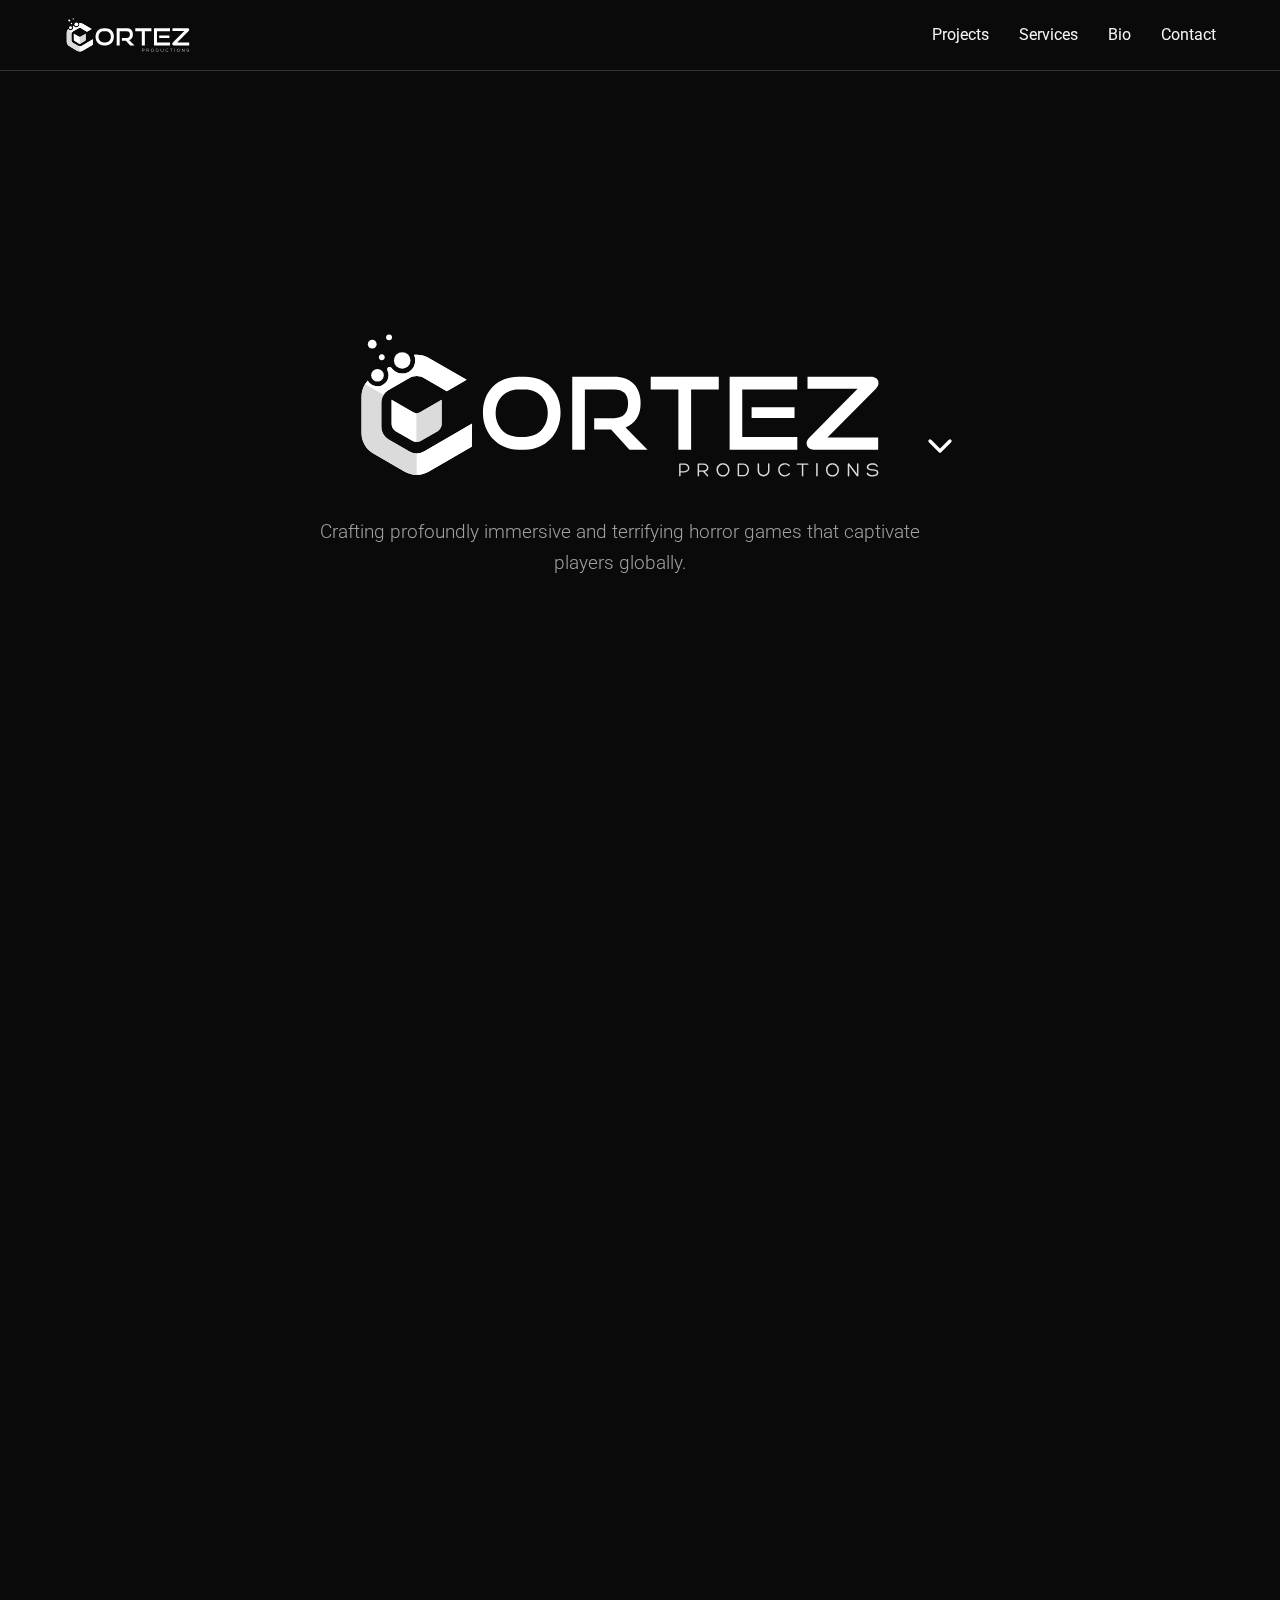
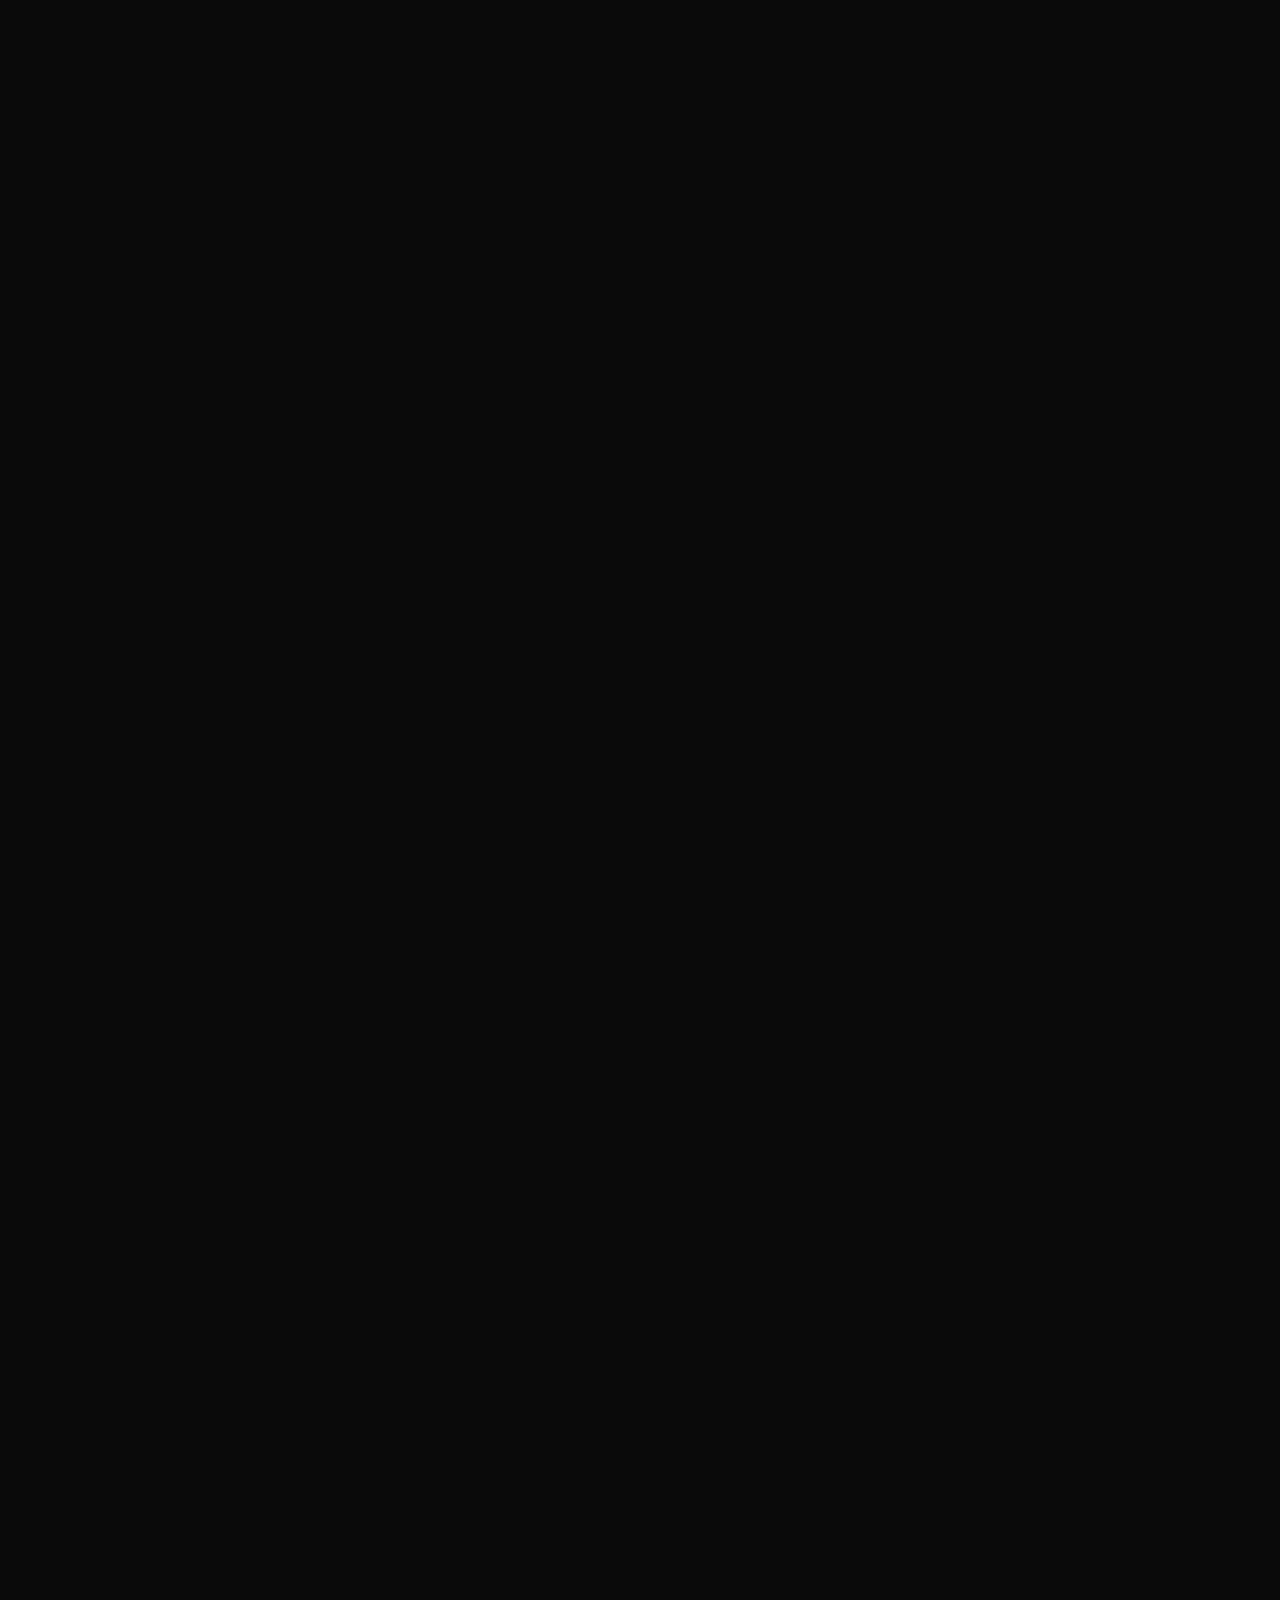
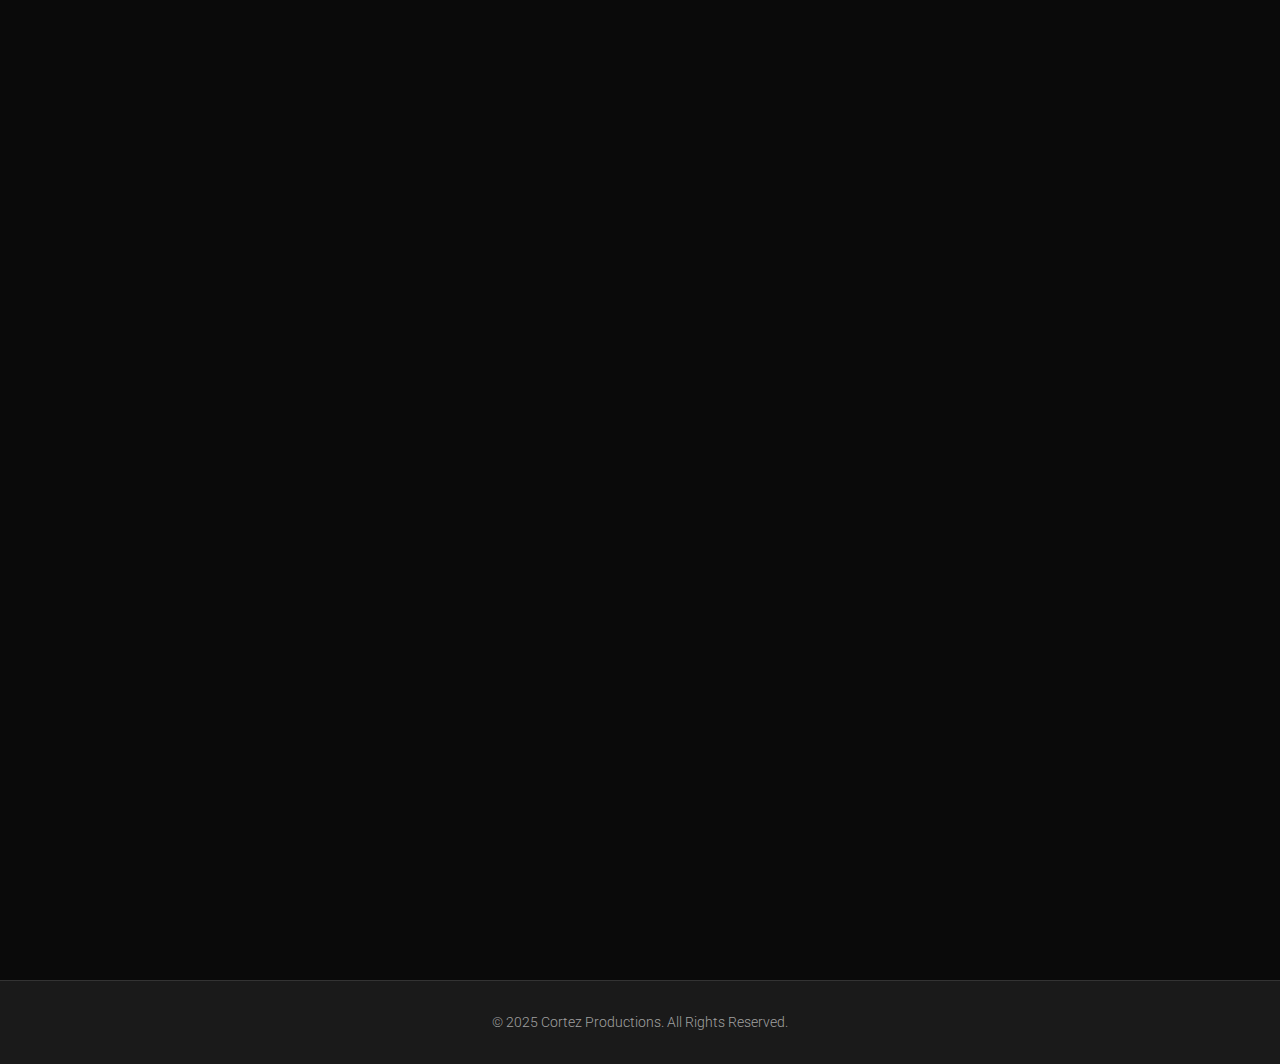
<file: index.html>
<!DOCTYPE html>
<html lang="en">

<head>
    <meta charset="UTF-8">
    <meta name="viewport" content="width=device-width, initial-scale=1.0">
    <meta name="description"
        content="Cortez Productions is an indie game development studio specializing in immersive and terrifying horror games.">
    <meta name="keywords"
        content="Cortez Productions, Game Development, Horror Games, Indie Games, EXP: War Trauma, The Backrooms: Lost Tape, Anomaly Tapes">
    <title>Cortez Productions</title>
    <!-- Corrected path to the CSS file -->
    <link rel="stylesheet" href="css/style.css">
    <link rel="preconnect" href="https://fonts.googleapis.com">
    <link rel="preconnect" href="https://fonts.gstatic.com" crossorigin>
    <link href="https://fonts.googleapis.com/css2?family=Roboto:wght@300;400;700&display=swap" rel="stylesheet">
</head>

<body>
    <!-- Noise Overlay -->
    <div class="noise-overlay"></div>

    <!-- Custom Cursor -->
    <div class="custom-cursor"></div>
    <div class="custom-cursor-follower"></div>

    <!-- Navigation Bar -->
    <nav class="navbar">
        <div class="nav-container">
            <!-- Logo in the navigation bar -->
            <a href="#home" class="nav-logo">
                <img src="images/CP_Logo_Horizontal_White.svg" alt="Cortez Productions Logo" class="nav-logo-img">
            </a>
            <ul class="nav-menu">
                <li class="nav-item"><a href="#projects" class="nav-link">Projects</a></li>
                <li class="nav-item"><a href="#services" class="nav-link">Services</a></li>
                <li class="nav-item"><a href="#bio" class="nav-link">Bio</a></li>
                <li class="nav-item"><a href="#contact" class="nav-link">Contact</a></li>
            </ul>
        </div>
    </nav>

    <!-- Header Section -->
    <header id="home" class="header">
        <!-- Looping Video Background -->
        <div class="video-background">
            <iframe
                src="https://www.youtube.com/embed/TFDQp5eqzXw?autoplay=1&mute=1&loop=1&playlist=TFDQp5eqzXw&controls=0&showinfo=0&modestbranding=1&rel=0"
                frameborder="0" allow="autoplay; encrypted-media" allowfullscreen>
            </iframe>
        </div>
        <div class="header-content">
            <!-- Main Logo in the header -->
            <img src="images/CP_Logo_Horizontal_White.svg" alt="Cortez Productions Logo" class="header-logo">
            <p class="tagline">Crafting profoundly immersive and terrifying horror games that captivate players
                globally.</p>
        </div>
        <!-- Scroll Indicator -->
        <a href="#projects" class="scroll-indicator">
            <svg width="40" height="40" viewBox="0 0 24 24" fill="none" xmlns="http://www.w3.org/2000/svg">
                <path d="M6 9L12 15L18 9" stroke="white" stroke-width="2" stroke-linecap="round"
                    stroke-linejoin="round" />
            </svg>
        </a>
    </header>

    <main>
        <!-- Projects Section -->
        <section id="projects" class="projects-section">
            <div class="container">
                <h2 class="section-title">PROJECTS</h2>
                <div class="projects-grid">

                    <!-- Project 1: EXP: War Trauma -->
                    <div class="project-card">
                        <div class="video-wrapper">
                            <iframe src="https://www.youtube.com/embed/4r1jynQCLH4" title="EXP: War Trauma Trailer"
                                frameborder="0"
                                allow="accelerometer; autoplay; clipboard-write; encrypted-media; gyroscope; picture-in-picture"
                                allowfullscreen></iframe>
                        </div>
                        <div class="project-info">
                            <h3 class="project-title">EXP: War Trauma</h3>
                            <p class="project-genre">Psychological Horror</p>
                            <p class="project-description">A first-person psychological horror game immersing players in
                                the lingering horrors of war as a WWII soldier struggling with PTSD.</p>
                            <a href="https://store.steampowered.com/app/1592200/EXP_War_Trauma" target="_blank"
                                class="steam-link">View on Steam</a>
                        </div>
                    </div>

                    <!-- Project 2: The Backrooms: Lost Tape -->
                    <div class="project-card">
                        <div class="video-wrapper">
                            <iframe src="https://www.youtube.com/embed/TFDQp5eqzXw"
                                title="The Backrooms: Lost Tape Trailer" frameborder="0"
                                allow="accelerometer; autoplay; clipboard-write; encrypted-media; gyroscope; picture-in-picture"
                                allowfullscreen></iframe>
                        </div>
                        <div class="project-info">
                            <h3 class="project-title">The Backrooms: Lost Tape</h3>
                            <p class="project-genre">Liminal Spaces, Psychological Horror</p>
                            <p class="project-description">An immersive walking simulator through the mysterious and
                                unsettling world of the Backrooms, separated by Tapes (Chapters).</p>
                            <a href="https://store.steampowered.com/app/1926620/The_Backrooms_Lost_Tape/"
                                target="_blank" class="steam-link">View on Steam</a>
                        </div>
                    </div>

                    <!-- Project 3: Space Delivery -->
                    <div class="project-card">
                        <div class="video-wrapper">
                            <iframe src="https://www.youtube.com/embed/48Ka04mc4dY" title="Space Delivery Trailer"
                                frameborder="0"
                                allow="accelerometer; autoplay; clipboard-write; encrypted-media; gyroscope; picture-in-picture"
                                allowfullscreen></iframe>
                        </div>
                        <div class="project-info">
                            <h3 class="project-title">Space Delivery</h3>
                            <p class="project-genre">Co-op Horror</p>
                            <p class="project-description">Grab your crew for a high-stakes co-op horror run. You have 5
                                days to meet the quota. Haul valuable and dangerous, cargo from procedural levels and
                                surreal, shifting dimensions. Survive deadly entities and daily Galactic Events. Get
                                paid. Get upgraded. Survive the week.</p>
                            <a href="https://store.steampowered.com/app/4141230/Space_Delivery/" target="_blank"
                                class="steam-link">View on Steam</a>
                        </div>
                    </div>

                    <!-- Project 4: Anomaly Tapes: The Farmhouse -->
                    <div class="project-card">
                        <div class="video-wrapper">
                            <iframe src="https://www.youtube.com/embed/mBEDNsM-6oc"
                                title="Anomaly Tapes: The Farmhouse Trailer" frameborder="0"
                                allow="accelerometer; autoplay; clipboard-write; encrypted-media; gyroscope; picture-in-picture"
                                allowfullscreen></iframe>
                        </div>
                        <div class="project-info">
                            <h3 class="project-title">Anomaly Tapes: The Farmhouse</h3>
                            <p class="project-genre">Psychological Horror</p>
                            <p class="project-description">Play as a Russian police officer investigating a creepy, old
                                farmhouse where you must spot and report anomalies to survive.</p>
                            <span class="steam-link unreleased">Unreleased</span>
                        </div>
                    </div>

                </div>
            </div>
        </section>

        </section>

        <!-- Services Section -->
        <section id="services" class="services-section">
            <div class="container">
                <h2 class="section-title">OUR SERVICES</h2>
                <div class="services-grid">
                    <div class="service-card">
                        <div class="service-icon">🎮</div>
                        <h3 class="service-title">Unreal Engine 5</h3>
                        <p class="service-description">Harnessing the power of UE5 to deliver high-fidelity graphics,
                            optimized performance, and robust gameplay systems.</p>
                    </div>
                    <div class="service-card">
                        <div class="service-icon">🌑</div>
                        <h3 class="service-title">Atmospheric Design</h3>
                        <p class="service-description">Mastering lighting, environment art, and liminal spaces to create
                            environments that feel alive and deeply unsettling.</p>
                    </div>
                    <div class="service-card">
                        <div class="service-icon">🎧</div>
                        <h3 class="service-title">Audio Engineering</h3>
                        <p class="service-description">Crafting tension-building soundscapes, spatial audio, and
                            visceral SFX to elevate the psychological horror experience.</p>
                    </div>
                </div>
            </div>
        </section>

        <!-- Bio Section -->
        <section id="bio" class="bio-section">
            <div class="container">
                <h2 class="section-title">OUR STORY</h2>
                <div class="bio-content">
                    <p>Cortez Productions began as a small team of four individuals who collaborated in their spare time
                        to create a horror game driven by their shared passion. The release of the <strong>EXP: War
                            Trauma Demo</strong> on October 31, 2021, received widespread acclaim from players
                        worldwide, generating significant demand for a full game experience. This enthusiastic response
                        motivated us to expand our vision and pursue development with greater ambition.</p>
                    <p>Today, Cortez Productions has grown into a dedicated indie game studio, driven by a talented team
                        of developers united by a common mission: to craft profoundly immersive and terrifying horror
                        games that captivate players globally.</p>
                </div>
            </div>
        </section>

        <!-- Contact Section -->
        <section id="contact" class="contact-section">
            <div class="container">
                <h2 class="section-title">GET IN TOUCH</h2>
                <div class="contact-layout">
                    <!-- The action attribute has been updated with your Formspree endpoint -->
                    <form id="contact-form" class="contact-form" action="https://formspree.io/f/xdkdaqyb" method="POST">
                        <div class="form-group">
                            <input type="text" id="name" name="name" placeholder="Your Name" required>
                        </div>
                        <div class="form-group">
                            <input type="email" id="email" name="email" placeholder="Your Email" required>
                        </div>
                        <div class="form-group" style="flex: 1; display: flex; flex-direction: column;">
                            <textarea id="message" name="message" rows="5" placeholder="Your Message" required
                                style="flex: 1;"></textarea>
                        </div>
                        <button type="submit" class="submit-btn">Send Message</button>
                        <p id="form-status"></p>
                    </form>

                    <div class="discord-widget">
                        <iframe src="https://discord.com/widget?id=391722134243770369&theme=dark" width="350"
                            height="400" allowtransparency="true" frameborder="0"
                            sandbox="allow-popups allow-popups-to-escape-sandbox allow-same-origin allow-scripts"></iframe>
                    </div>
                </div>
            </div>
        </section>
    </main>

    <!-- Footer -->
    <footer class="footer">
        <p>&copy; 2025 Cortez Productions. All Rights Reserved.</p>
    </footer>

    <!-- Corrected path to the JS file -->
    <script src="js/script.js"></script>
</body>

</html>
</file>
<file: css/style.css>
/* --- General Styling & Resets --- */
:root {
    --primary-bg: #0a0a0a;
    --secondary-bg: #1a1a1a;
    --text-light: #f5f5f5;
    --text-dark: #a0a0a0;
    --accent-color: #ffffff;
    --border-color: #333333;
    --font-family: 'Roboto', sans-serif;
}

* {
    margin: 0;
    padding: 0;
    box-sizing: border-box;
}

html {
    scroll-behavior: smooth;
}

body {
    font-family: var(--font-family);
    background-color: var(--primary-bg);
    color: var(--text-light);
    line-height: 1.6;
    overflow-x: hidden;
}

.container {
    width: 90%;
    max-width: 1200px;
    margin: 0 auto;
}

h1,
h2,
h3 {
    font-weight: 700;
    line-height: 1.2;
}

p {
    font-weight: 300;
    color: var(--text-dark);
}

.section-title {
    text-align: center;
    font-size: 2.5rem;
    margin-bottom: 60px;
    letter-spacing: 2px;
    text-transform: uppercase;
    color: var(--accent-color);
    position: relative;
}

.section-title::after {
    content: '';
    display: block;
    width: 60px;
    height: 3px;
    background-color: var(--accent-color);
    margin: 10px auto 0;
}

/* --- Animations --- */
@keyframes fadeIn {
    from {
        opacity: 0;
        transform: translateY(20px);
    }

    to {
        opacity: 1;
        transform: translateY(0);
    }
}

@keyframes slideInUp {
    from {
        opacity: 0;
        transform: translateY(50px);
    }

    to {
        opacity: 1;
        transform: translateY(0);
    }
}

/* --- Navigation Bar --- */
.navbar {
    position: fixed;
    top: 0;
    left: 0;
    width: 100%;
    background-color: rgba(10, 10, 10, 0.85);
    backdrop-filter: blur(10px);
    z-index: 1000;
    transition: top 0.3s;
    border-bottom: 1px solid var(--border-color);
}

.nav-container {
    display: flex;
    justify-content: space-between;
    align-items: center;
    height: 70px;
    width: 90%;
    max-width: 1200px;
    margin: 0 auto;
}

.nav-logo {
    display: flex;
    align-items: center;
}

.nav-logo-img {
    height: 40px;
    /* Adjust height for the navbar logo */
    width: auto;
    transition: filter 0.3s ease;
}

.nav-logo-img:hover {
    filter: brightness(1.2);
}

.nav-menu {
    list-style: none;
    display: flex;
}

.nav-item {
    margin-left: 30px;
}

.nav-link {
    color: var(--text-light);
    text-decoration: none;
    font-size: 1rem;
    font-weight: 400;
    position: relative;
    transition: color 0.3s ease;
}

.nav-link::after {
    content: '';
    position: absolute;
    width: 0;
    height: 2px;
    bottom: -5px;
    left: 0;
    background-color: var(--accent-color);
    transition: width 0.3s ease;
}

.nav-link:hover {
    color: var(--accent-color);
}

.nav-link:hover::after {
    width: 100%;
}

/* --- Header Section --- */
.header {
    height: 100vh;
    display: flex;
    justify-content: center;
    align-items: center;
    text-align: center;
    background-color: var(--primary-bg);
    position: relative;
    overflow: hidden;
    /* Ensures the video doesn't overflow */
}

.video-background {
    position: absolute;
    top: 50%;
    left: 50%;
    width: 100%;
    height: 100%;
    transform: translate(-50%, -50%);
    z-index: 1;
    opacity: 0.1;
    /* Low opacity to fit the background */
    pointer-events: none;
    /* Prevents user interaction with the video */
}

.video-background iframe {
    width: 100vw;
    /* Viewport Width */
    height: 56.25vw;
    /* 16:9 Aspect Ratio for landscape */
    min-width: 177.77vh;
    /* 16:9 Aspect Ratio for portrait */
    min-height: 100vh;
    position: absolute;
    top: 50%;
    left: 50%;
    transform: translate(-50%, -50%);
}

.header-content {
    animation: fadeIn 1.5s ease-out;
    position: relative;
    /* Required to sit on top of the video background */
    z-index: 2;
}

.header-logo {
    max-width: 600px;
    /* Adjust this value to make the logo bigger or smaller */
    width: 90%;
    /* This makes sure the logo shrinks on smaller mobile screens */
    height: auto;
    /* This maintains the aspect ratio so it doesn't get stretched */
    margin-bottom: 20px;
    transition: filter 0.4s ease-in-out, transform 0.4s ease-in-out;
    filter: drop-shadow(0 0 5px rgba(255, 255, 255, 0));
    /* Start with no shadow */
}

.header-logo:hover {
    transform: scale(1.02);
    /* Slightly enlarges the logo */
    filter: drop-shadow(0 0 15px rgba(255, 255, 255, 0.3));
    /* Adds a subtle white glow */
}


.tagline {
    font-size: 1.2rem;
    font-weight: 300;
    max-width: 600px;
    margin: 0 auto;
    color: var(--text-dark);
}

/* --- General Section Styling --- */
section {
    padding: 100px 0;
    animation: slideInUp 1s ease-out forwards;
    opacity: 0;
}

.projects-section,
.contact-section {
    background-color: var(--primary-bg);
}

.bio-section {
    background-color: var(--secondary-bg);
}

/* --- Projects Section --- */
.projects-grid {
    display: grid;
    grid-template-columns: repeat(auto-fit, minmax(320px, 1fr));
    gap: 40px;
}

.project-card {
    background-color: var(--secondary-bg);
    border: 1px solid var(--border-color);
    border-radius: 8px;
    overflow: hidden;
    transition: transform 0.3s ease, box-shadow 0.3s ease;
}

.project-card:hover {
    transform: translateY(-10px);
    box-shadow: 0 10px 20px rgba(0, 0, 0, 0.2);
}

.video-wrapper {
    position: relative;
    padding-bottom: 56.25%;
    /* 16:9 Aspect Ratio */
    height: 0;
    overflow: hidden;
}

.video-wrapper iframe {
    position: absolute;
    top: 0;
    left: 0;
    width: 100%;
    height: 100%;
    filter: grayscale(90%);
    transition: filter 0.3s ease;
}

.project-card:hover .video-wrapper iframe {
    filter: grayscale(0%);
}

.project-info {
    padding: 25px;
}

.project-title {
    font-size: 1.5rem;
    margin-bottom: 10px;
    color: var(--accent-color);
}

/* --- Steam Reviews & Tags --- */
.steam-reviews {
    font-size: 0.95rem;
    margin-bottom: 10px;
    display: flex;
    align-items: center;
    gap: 6px;
}

.steam-reviews .review-label {
    color: var(--text-dark);
}

.steam-reviews .review-score {
    font-weight: 700;
    text-shadow: 0 1px 2px rgba(0, 0, 0, 0.5);
}

.steam-reviews .review-count {
    color: var(--text-dark);
    font-size: 0.85rem;
}

.steam-tags-container {
    display: flex;
    flex-wrap: wrap;
    gap: 8px;
    margin-bottom: 15px;
}

.steam-tag {
    background-color: rgba(255, 255, 255, 0.08);
    color: var(--text-light);
    padding: 4px 10px;
    border-radius: 4px;
    font-size: 0.8rem;
    border: 1px solid rgba(255, 255, 255, 0.15);
    transition: background-color 0.2s ease, transform 0.2s ease;
    cursor: default;
    box-shadow: 0 2px 4px rgba(0, 0, 0, 0.2);
}

.steam-tag:hover {
    background-color: rgba(255, 255, 255, 0.15);
    border-color: rgba(255, 255, 255, 0.3);
    transform: translateY(-1px);
}

/* Fallback for unreleased games that might still use this class before JS runs */
.project-genre {
    font-style: italic;
    color: var(--text-dark);
    margin-bottom: 15px;
}

.project-description {
    margin-bottom: 20px;
    font-size: 0.95rem;
}

.steam-link {
    display: inline-block;
    padding: 10px 20px;
    background-color: var(--primary-bg);
    color: var(--text-light);
    text-decoration: none;
    border: 1px solid var(--border-color);
    border-radius: 4px;
    transition: background-color 0.3s ease, color 0.3s ease;
}

.steam-link:hover {
    background-color: var(--accent-color);
    color: var(--primary-bg);
    border-color: var(--accent-color);
}

.steam-link.unreleased {
    background-color: transparent;
    color: var(--text-dark);
    cursor: default;
    border-color: #444;
}

.steam-link.unreleased:hover {
    background-color: transparent;
    color: var(--text-dark);
}


/* --- Bio Section --- */
.bio-content {
    max-width: 800px;
    margin: 0 auto;
    text-align: center;
}

.bio-content p {
    font-size: 1.1rem;
    margin-bottom: 20px;
    color: var(--text-dark);
}

.bio-content strong {
    color: var(--text-light);
    font-weight: 400;
}

/* --- Contact Section --- */
.contact-layout {
    display: flex;
    justify-content: center;
    align-items: stretch;
    gap: 40px;
    flex-wrap: wrap;
    max-width: 1000px;
    margin: 0 auto;
}

.contact-form {
    flex: 1;
    min-width: 300px;
    display: flex;
    flex-direction: column;
}

.discord-widget {
    flex: 0 0 350px;
    display: flex;
    justify-content: center;
}

.discord-widget iframe {
    width: 100%;
    border-radius: 4px;
}

.form-group {
    margin-bottom: 20px;
}

.contact-form input,
.contact-form textarea {
    width: 100%;
    padding: 15px;
    background-color: var(--secondary-bg);
    border: 1px solid var(--border-color);
    border-radius: 4px;
    color: var(--text-light);
    font-family: var(--font-family);
    font-size: 1rem;
}

.contact-form input:focus,
.contact-form textarea:focus {
    outline: none;
    border-color: var(--accent-color);
}

.submit-btn {
    display: block;
    width: 100%;
    padding: 15px;
    background-color: var(--accent-color);
    color: var(--primary-bg);
    border: none;
    border-radius: 4px;
    font-size: 1.1rem;
    font-weight: 700;
    cursor: pointer;
    transition: background-color 0.3s ease;
}

.submit-btn:hover {
    background-color: #cccccc;
}

#form-status {
    text-align: center;
    margin-top: 20px;
    font-size: 1rem;
}

/* --- Footer --- */
.footer {
    text-align: center;
    padding: 30px;
    background-color: var(--secondary-bg);
    border-top: 1px solid var(--border-color);
    color: var(--text-dark);
    font-size: 0.9rem;
}

/* --- Responsive Design --- */
@media (max-width: 768px) {
    .nav-menu {
        display: none;
        /* Simple solution for now, could be replaced with a hamburger menu */
    }

    .header-logo {
        max-width: 90%;
    }

    .tagline {
        font-size: 1rem;
    }

    .section-title {
        font-size: 2rem;
    }
}
</file>
